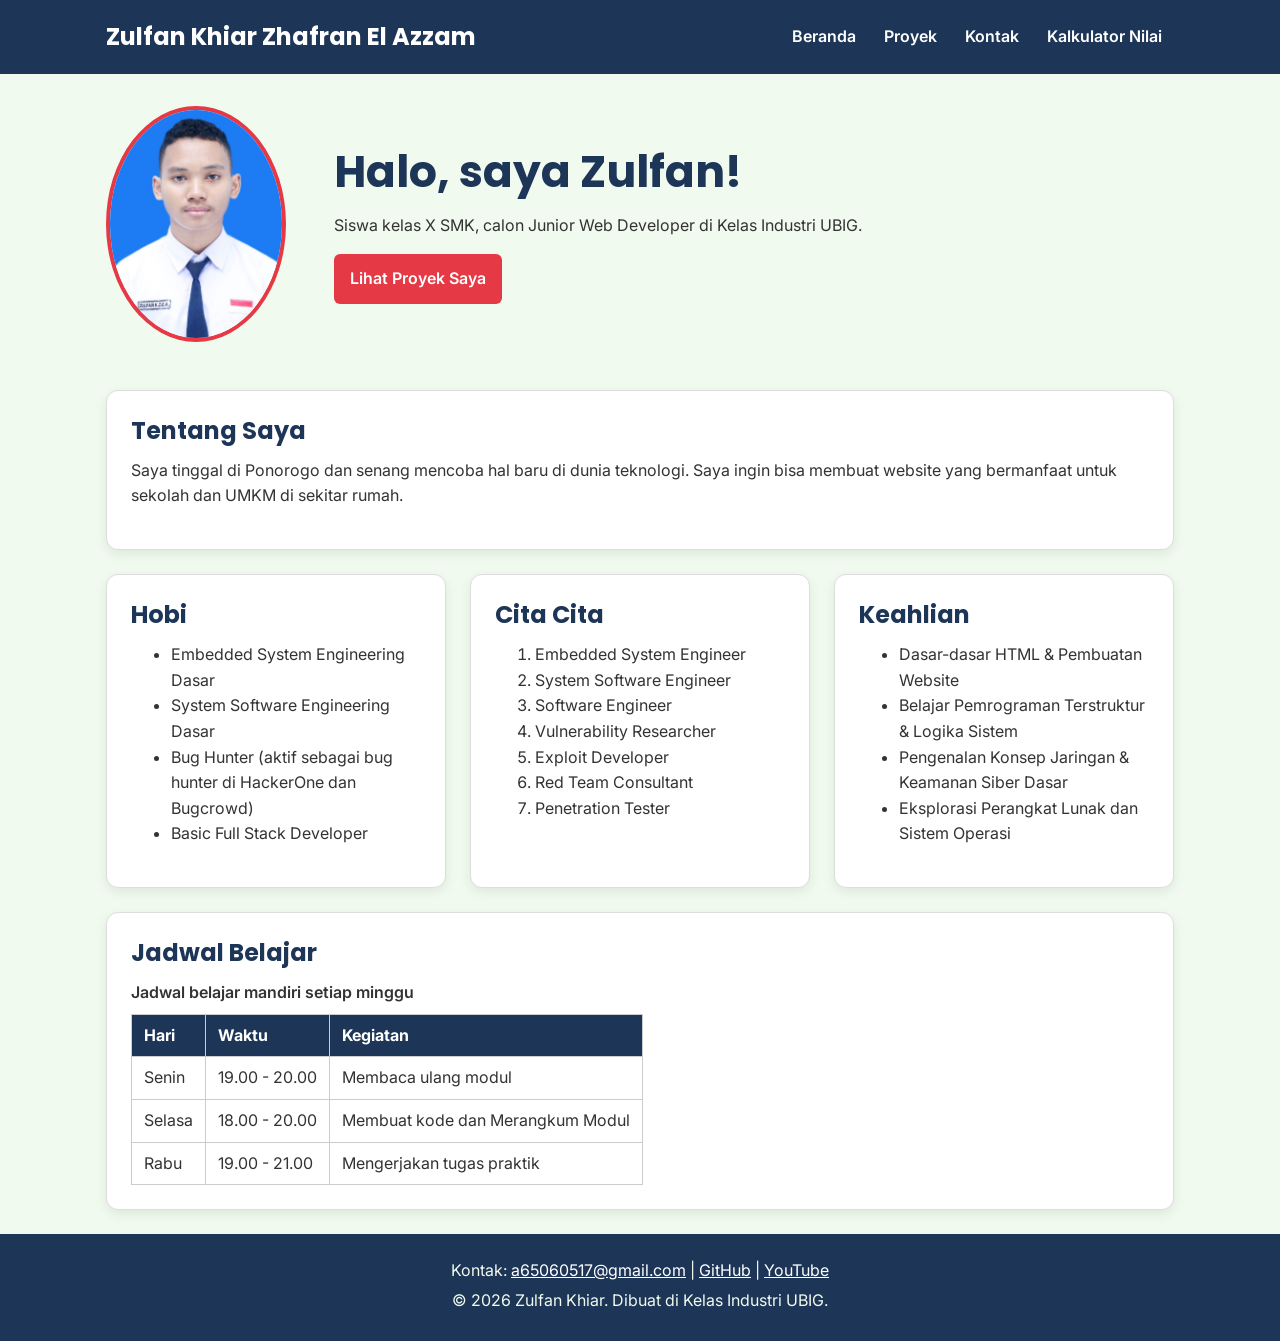
<file: index.html>
<!DOCTYPE html>
<html lang="id">

<head>
    <meta charset="UTF-8">
    <meta name="viewport" content="width=device-width, initial-scale=1.0">
    <title>Zulfan Khiar | Beranda</title>
    <link rel="icon" href="img/foto-profil.jpeg">
    <!-- Google Fonts -->
    <link rel="preconnect" href="https://fonts.googleapis.com">
    <link rel="preconnect" href="https://fonts.gstatic.com" crossorigin>
    <link href="https://fonts.googleapis.com/css2?family=Inter:wght@400;600&family=Poppins:wght@600;700&display=swap"
        rel="stylesheet">
    <!-- CSS Eksternal -->
    <link rel="stylesheet" href="css/style.css">
    <!-- JS Eksternal-->
    <script src="js/latihan.js" defer></script>
    <script src="js/logika.js" defer></script>
</head>

<body>

    <!-- 1. HEADER -->
    <header>
        <div class="container navbar">
            <h1>Zulfan Khiar Zhafran El Azzam</h1>
            <nav>
                <ul>
                    <li><a href="index.html">Beranda</a></li>
                    <li><a href="proyek.html">Proyek</a></li>
                    <li><a href="kontak.html">Kontak</a></li>
                    <li><a href="kalkulator.html">Kalkulator Nilai</a></li>
                </ul>
            </nav>
        </div>
    </header>

    <!-- 2. MAIN -->
    <main class="container">
        <!-- Kartu 1: Foto Profil dan Tentang Saya-->
        <section class="hero">
            <img src="img/foto-profil.jpeg" alt="foto Profil" width="180">
            <div>
                <h2>Halo, saya Zulfan!</h2>
                <p>Siswa kelas X SMK, calon Junior Web Developer di Kelas Industri UBIG.</p>
                <a href="proyek.html" class="tombol">Lihat Proyek Saya</a>
            </div>
        </section>
        <section class="kartu">
            <h2>Tentang Saya</h2>
            <p>
                Saya tinggal di Ponorogo dan senang mencoba hal baru di dunia
                teknologi. Saya ingin bisa membuat website yang bermanfaat untuk
                sekolah dan UMKM di sekitar rumah.
            </p>
        </section>

        <div class="daftar-kartu">
            <!-- Kartu 3: Hobi -->
            <section class="kartu">
                <h2>Hobi</h2>
                <ul>
                    <li>Embedded System Engineering Dasar</li>
                    <li>System Software Engineering Dasar</li>
                    <li>Bug Hunter (aktif sebagai bug hunter di HackerOne dan Bugcrowd)</li>
                    <li>Basic Full Stack Developer</li>
                </ul>
            </section>

            <!-- Kartu 4: Cita Cita -->
            <section class="kartu">
                <h2>Cita Cita</h2>
                <ol>
                    <li>Embedded System Engineer</li>
                    <li>System Software Engineer</li>
                    <li>Software Engineer</li>
                    <li>Vulnerability Researcher</li>
                    <li>Exploit Developer</li>
                    <li>Red Team Consultant</li>
                    <li>Penetration Tester</li>
                </ol>
            </section>

            <!-- Kartu 5: Keahlian -->
            <section class="kartu">
                <h2>Keahlian</h2>
                <ul>
                    <li>Dasar-dasar HTML & Pembuatan Website</li>
                    <li>Belajar Pemrograman Terstruktur & Logika Sistem</li>
                    <li>Pengenalan Konsep Jaringan & Keamanan Siber Dasar</li>
                    <li>Eksplorasi Perangkat Lunak dan Sistem Operasi</li>
                </ul>
            </section>
        </div>

        <!-- Kartu 6: Jadwal Belajar -->
        <section class="kartu">
            <h2>Jadwal Belajar</h2>
            <table>
                <caption>Jadwal belajar mandiri setiap minggu</caption>
                <thead>
                    <tr>
                        <th>Hari</th>
                        <th>Waktu</th>
                        <th>Kegiatan</th>
                    </tr>
                </thead>
                <tbody>
                    <tr>
                        <td>Senin</td>
                        <td>19.00 - 20.00</td>
                        <td>Membaca ulang modul</td>
                    </tr>
                    <tr>
                        <td>Selasa</td>
                        <td>18.00 - 20.00</td>
                        <td>Membuat kode dan Merangkum Modul</td>
                    </tr>
                    <tr>
                        <td>Rabu</td>
                        <td>19.00 - 21.00</td>
                        <td>Mengerjakan tugas praktik</td>
                    </tr>
                </tbody>
            </table>
        </section>
    </main>

    <!-- 3. FOOTER -->
    <footer>
        <p>Kontak:
            <a href="mailto:a65060517@gmail.com">a65060517@gmail.com</a> |
            <a href="https://github.com/" target="_blank">GitHub</a> |
            <a href="https://www.youtube.com/@zulfankhiar-10" target="_blank">YouTube</a>
        </p>
        <p>&copy; 2026 Zulfan Khiar. Dibuat di Kelas Industri UBIG.</p>
    </footer>

</body>

</html>
</file>
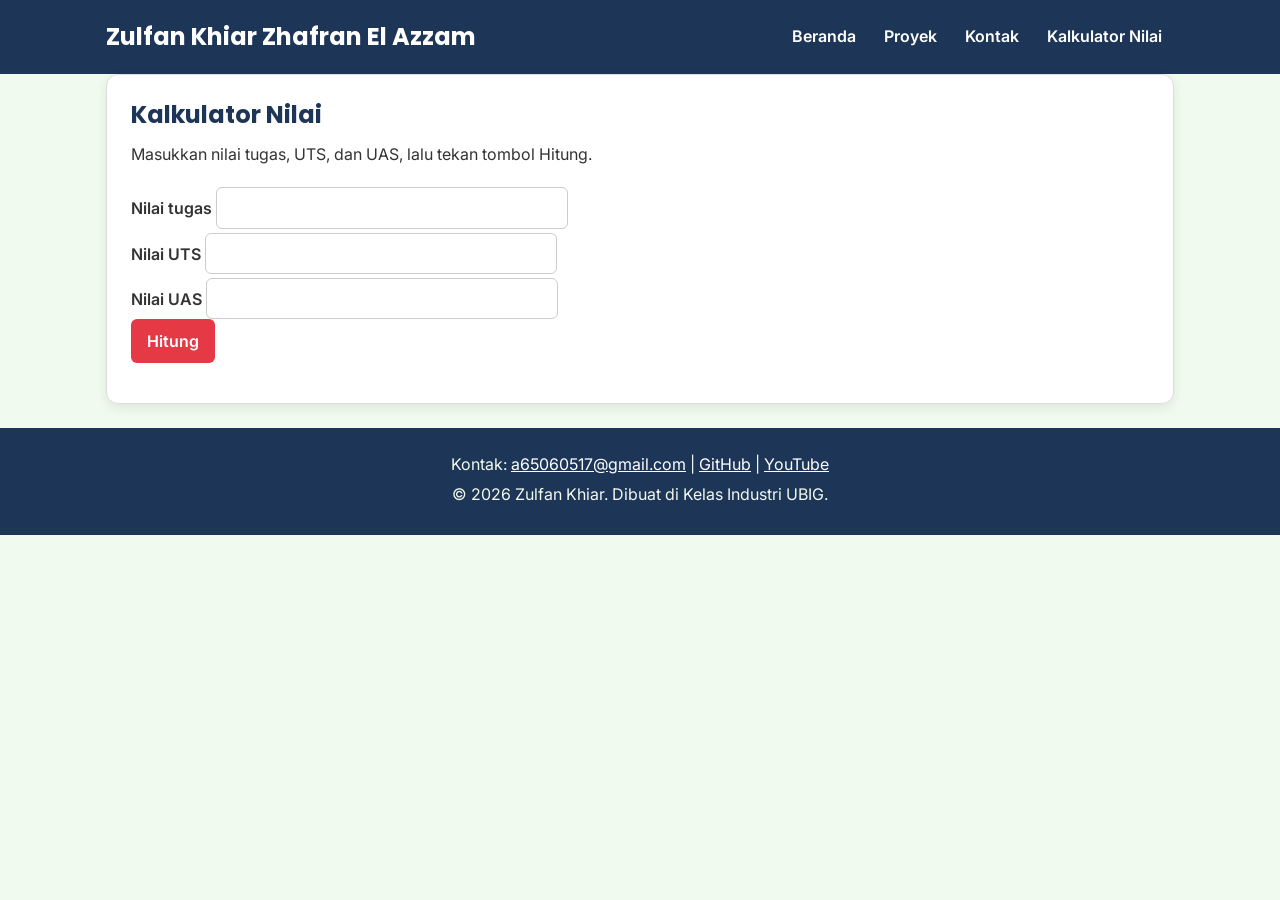
<file: kalkulator.html>
<!DOCTYPE html>
<html lang="id">

<head>
    <meta charset="UTF-8">
    <meta name="viewport" content="width=device-width, initial-scale=1.0">
    <title>Zulfan Khiar | Kalkulator Nilai</title>
    <link rel="icon" href="img/foto-profil.jpeg">
    <link rel="preconnect" href="https://fonts.googleapis.com">
    <link rel="preconnect" href="https://fonts.gstatic.com" crossorigin>
    <link href="https://fonts.googleapis.com/css2?family=Inter:wght@400;600&family=Poppins:wght@600;700&display=swap"
        rel="stylesheet">
    <link rel="stylesheet" href="css/style.css">
    <script src="js/kalkulator.js" defer></script>
</head>

<body>

    <header>
        <div class="container navbar">
            <h1>Zulfan Khiar Zhafran El Azzam</h1>
            <nav>
                <ul>
                    <li><a href="index.html">Beranda</a></li>
                    <li><a href="proyek.html">Proyek</a></li>
                    <li><a href="kontak.html">Kontak</a></li>
                    <li><a href="kalkulator.html">Kalkulator Nilai</a></li>
                </ul>
            </nav>
        </div>
    </header>

    <main class="container">
        <section class="kartu">
            <h2>Kalkulator Nilai</h2>
            <p>Masukkan nilai tugas, UTS, dan UAS, lalu tekan tombol Hitung.</p>

            <div>
                <label for="tugas">Nilai tugas</label>
                <input type="number" id="tugas" min="0" max="100">
            </div>

            <div>
                <label for="uts">Nilai UTS</label>
                <input type="number" id="uts" min="0" max="100">
            </div>

            <div>
                <label for="uas">Nilai UAS</label>
                <input type="number" id="uas" min="0" max="100">
            </div>

            <button type="button" id="btn-hitung" class="tombol">Hitung</button>
            <p id="hasil"></p>
        </section>
    </main>

    <footer>
        <p>Kontak:
            <a href="mailto:a65060517@gmail.com">a65060517@gmail.com</a> |
            <a href="https://github.com/" target="_blank">GitHub</a> |
            <a href="https://www.youtube.com/@zulfankhiar-10" target="_blank">YouTube</a>
        </p>
        <p>&copy; 2026 Zulfan Khiar. Dibuat di Kelas Industri UBIG.</p>
    </footer>

</body>

</html>
</file>
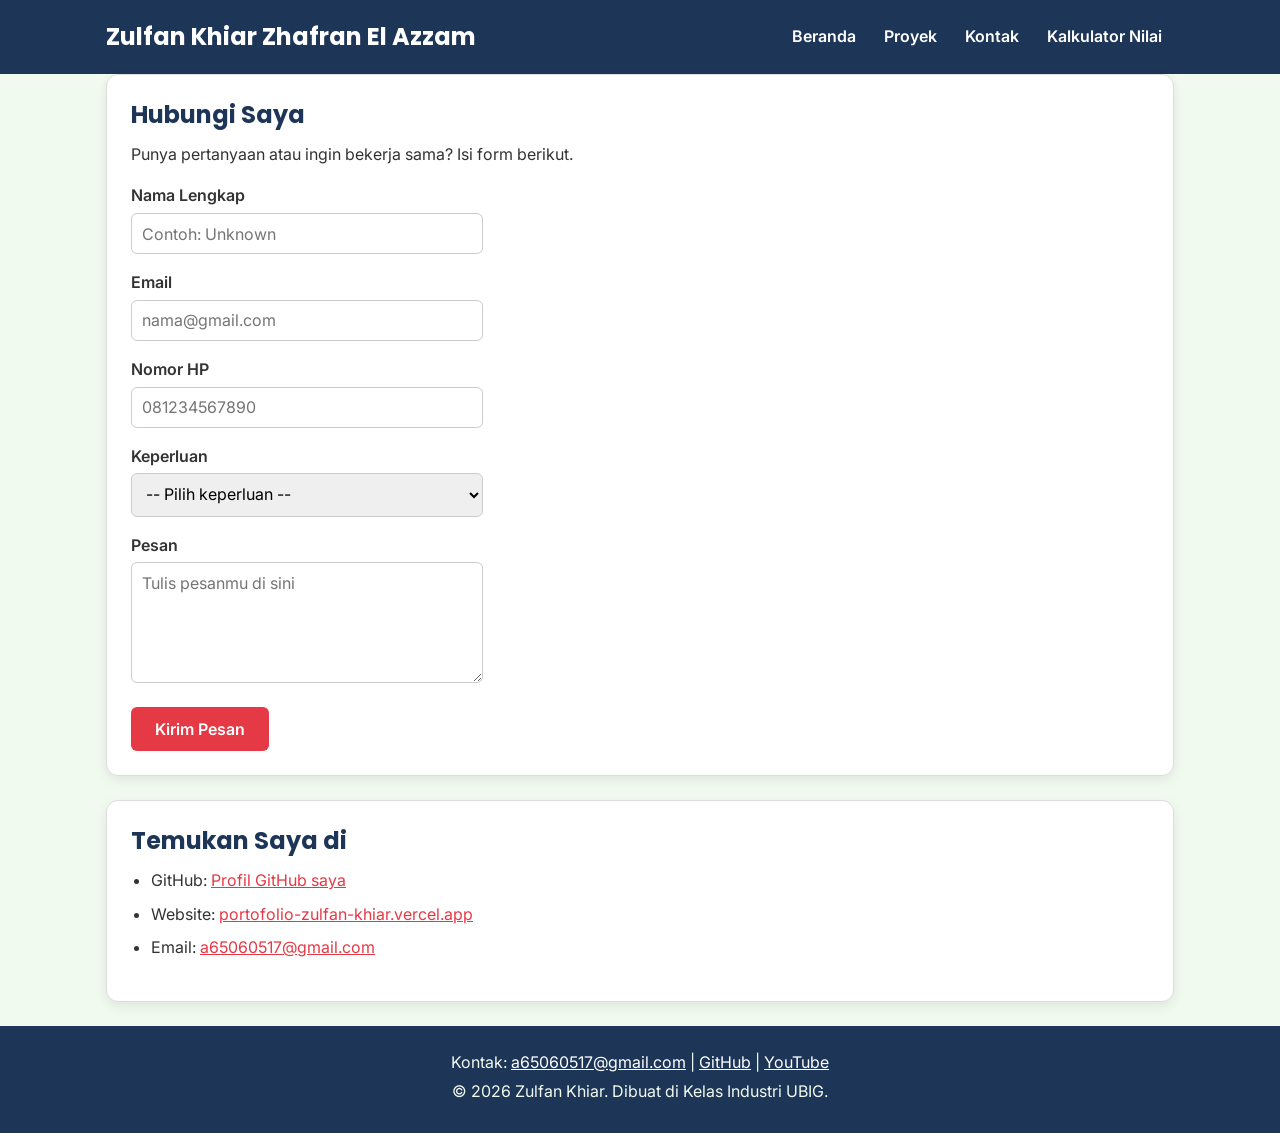
<file: kontak.html>
<!DOCTYPE html>
<html lang="id">

<head>
    <meta charset="UTF-8">
    <meta name="viewport" content="width=device-width, initial-scale=1.0">
    <title>Zulfan Khiar | Kontak</title>
    <link rel="icon" href="img/foto-profil.jpeg">
    <link rel="preconnect" href="https://fonts.googleapis.com">
    <link rel="preconnect" href="https://fonts.gstatic.com" crossorigin>
    <link href="https://fonts.googleapis.com/css2?family=Inter:wght@400;600&family=Poppins:wght@600;700&display=swap"rel="stylesheet">
    <link rel="stylesheet" href="css/style.css">
</head>

<body>
    <header>
        <div class="container navbar">
            <h1>Zulfan Khiar Zhafran El Azzam</h1>
            <nav>
                <ul>
                    <li><a href="index.html">Beranda</a></li>
                    <li><a href="proyek.html">Proyek</a></li>
                    <li><a href="kontak.html">Kontak</a></li>
                    <li><a href="kalkulator.html">Kalkulator Nilai</a></li>
                </ul>
            </nav>
        </div>
    </header>

    <main class="container">
        <section class="kartu-1">
            <h2>Hubungi Saya</h2>
            <p>Punya pertanyaan atau ingin bekerja sama? Isi form berikut.</p>

            <form>
                <p>
                    <label for="nama">Nama Lengkap</label><br>
                    <input type="text" id="nama" name="nama" placeholder="Contoh: Unknown" required>
                </p>

                <p>
                    <label for="email">Email</label><br>
                    <input type="email" id="email" name="email" placeholder="nama@gmail.com" required>
                </p>

                <p>
                    <label for="hp">Nomor HP</label><br>
                    <input type="tel" id="hp" name="hp" placeholder="081234567890" required>
                </p>

                <p>
                    <label for="keperluan">Keperluan</label><br>
                    <select id="keperluan" name="keperluan" required>
                        <option value="">-- Pilih keperluan --</option>
                        <option value="bertanya">Bertanya</option>
                        <option value="kerja-sama">Kerja sama proyek</option>
                        <option value="lainnya">Lainnya</option>
                    </select>
                </p>

                <p>
                    <label for="pesan">Pesan</label><br>
                    <textarea id="pesan" name="pesan" rows="5" cols="40" placeholder="Tulis pesanmu di sini"
                        required></textarea>
                </p>

                <button type="submit">Kirim Pesan</button>
            </form>
        </section>

        <section class="kartu-2">
            <h2>Temukan Saya di</h2>
            <ul>
                <li>GitHub: <a href="https://github.com/zulfankhiar" target="_blank">Profil GitHub saya</a></li>
                <li>Website: <a href="https://portofolio-zulfan-khiar.vercel.app">portofolio-zulfan-khiar.vercel.app</a></li>
                <li>Email: <a href="mailto:a65060517@gmail.com">a65060517@gmail.com</a></li>
            </ul>
        </section>
    </main>

    <footer>
        <p>Kontak:
            <a href="mailto:a65060517@gmail.com">a65060517@gmail.com</a> |
            <a href="https://github.com/" target="_blank">GitHub</a> |
            <a href="https://www.youtube.com/@zulfankhiar-10" target="_blank">YouTube</a>
        </p>
        <p>&copy; 2026 Zulfan Khiar. Dibuat di Kelas Industri UBIG.</p>
    </footer>
</body>

</html>
</file>
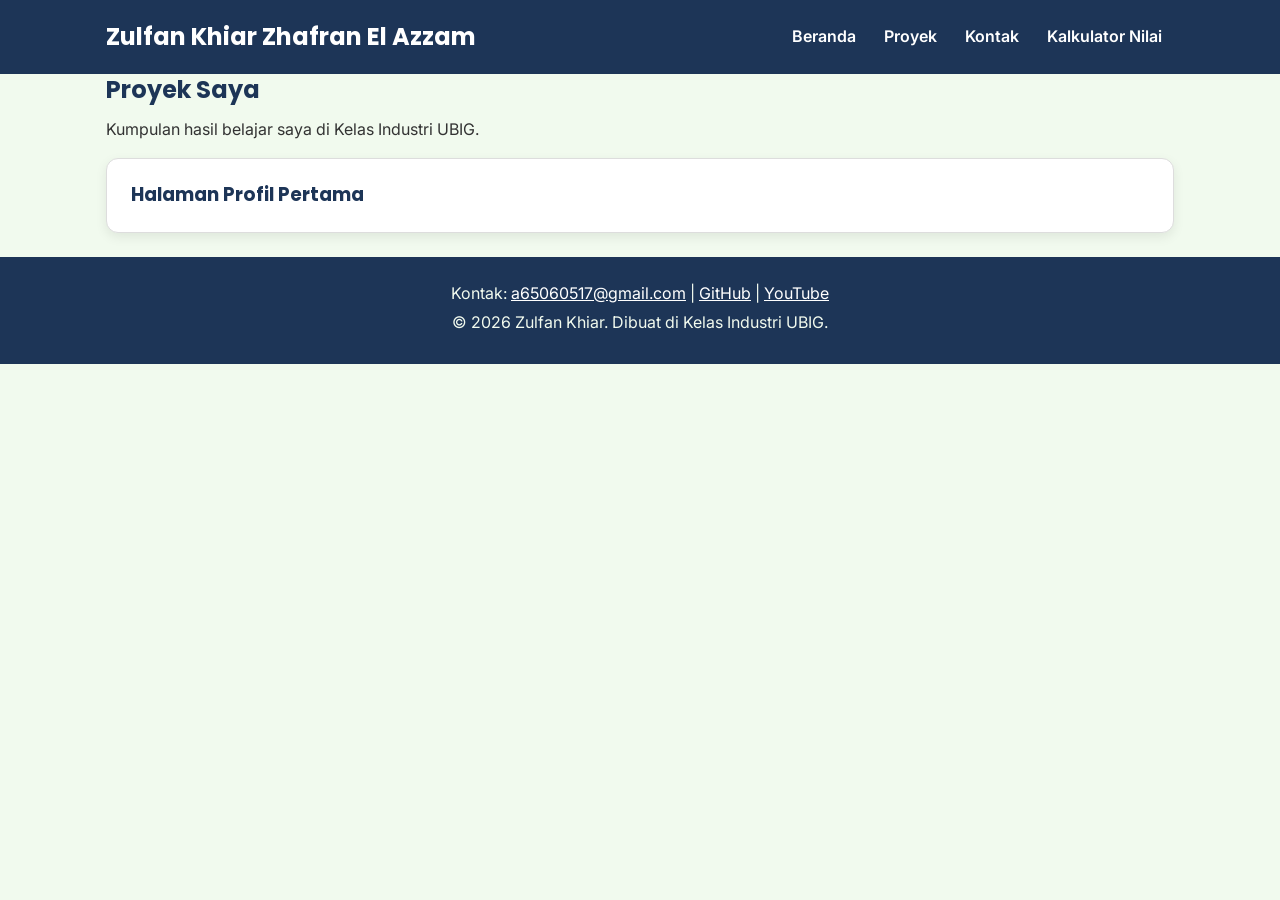
<file: proyek.html>
<!DOCTYPE html>
<html lang="id">

<head>
    <meta charset="UTF-8">
    <meta name="viewport" content="width=device-width, initial-scale=1.0">
    <title>Zulfan Khiar | Proyek</title>
    <link rel="icon" href="img/foto-profil.jpeg">
    <link rel="preconnect" href="https://fonts.googleapis.com">
    <link rel="preconnect" href="https://fonts.gstatic.com" crossorigin>
    <link href="https://fonts.googleapis.com/css2?family=Inter:wght@400;600&family=Poppins:wght@600;700&display=swap"rel="stylesheet">
    <link rel="stylesheet" href="css/style.css">
</head>

<body>
    <header>
        <div class="container navbar">
            <h1>Zulfan Khiar Zhafran El Azzam</h1>
            <nav>
                <ul>
                    <li><a href="index.html">Beranda</a></li>
                    <li><a href="proyek.html">Proyek</a></li>
                    <li><a href="kontak.html">Kontak</a></li>
                    <li><a href="kalkulator.html">Kalkulator Nilai</a></li>
                </ul>
            </nav>
        </div>
    </header>

    <main class="container">
        <section>
            <h2>Proyek Saya</h2>
            <p>Kumpulan hasil belajar saya di Kelas Industri UBIG.</p>
            <div class="daftar-kartu">
                <article class="kartu">
                    <h3>Halaman Profil Pertama</h3>
                    <!-- gambar dan deskripsi tidak berubah -->
                </article>
                <!-- kartu Form Kontak dan Tabel Jadwal Belajar tidak berubah -->
            </div>
        </section>
    </main>

    <footer>
        <p>Kontak:
            <a href="mailto:a65060517@gmail.com">a65060517@gmail.com</a> |
            <a href="https://github.com/" target="_blank">GitHub</a> |
            <a href="https://www.youtube.com/@zulfankhiar-10" target="_blank">YouTube</a>
        </p>
        <p>&copy; 2026 Zulfan Khiar. Dibuat di Kelas Industri UBIG.</p>
    </footer>
</body>

</html>
</file>
<file: css/style.css>
/* Gaya portofolio Zulfan Khiar
1. Palet: #1D3557 (utama), #E63946 (aksen), #F1FAEE (latar)
2. Huruf: Poppins (judul), Inter (isi)
3. Tata letak: mobile first, titik ubah 768px (tablet) dan 1024px (laptop) */

/* 1. Reset */
* {
    box-sizing: border-box;
    margin: 0;
}

img {
    max-width: 100%;
    height: auto;
}

/* 2. Dasar halaman: warna dan huruf */
body {
    font-family: "Inter", Arial, sans-serif;
    font-size: 1rem;
    line-height: 1.6;
    color: #333333;
    background-color: #F1FAEE;
}

h1,
h2,
h3 {
    font-family: "Poppins", Arial, sans-serif;
    color: #1D3557;
    line-height: 1.3;
}

h2 {
    margin-bottom: 0.75rem;
}

p,
ul,
ol {
    margin-bottom: 1rem;
}

a {
    color: #E63946;
}

/* 3. Wadah, header, dan menu */
.container {
    max-width: 1100px;
    margin: 0 auto;
    padding: 0 1rem;
}

header {
    background-color: #1D3557;
    color: #FFFFFF;
    padding: 1rem 0;
}

header h1 {
    color: #FFFFFF;
    font-size: 1.5rem;
}

.navbar {
    display: flex;
    flex-wrap: wrap;
    justify-content: space-between;
    align-items: center;
    gap: 0.5rem;
}

nav ul {
    display: flex;
    gap: 0.25rem;
    padding: 0;
    margin: 0;
    list-style: none;
}

nav a {
    display: inline-block;
    padding: 0.5rem 0.75rem;
    border-radius: 6px;
    color: #FFFFFF;
    font-weight: 600;
    text-decoration: none;
}

/* 4. Isi utama, hero, dan kartu */
main {
    padding: 1.5rem;
}

.hero {
    display: flex;
    flex-direction: column;
    align-items: center;
    gap: 1.5rem;
    padding: 1rem 0 2rem;
    text-align: center;
}

.hero img {
    border: 4px solid #E63946;
    border-radius: 50%;
}

.hero h2 {
    font-size: 2rem;
}

.tombol {
    display: inline-block;
    padding: 0.75rem 1rem;
    border-radius: 6px;
    background-color: #E63946;
    color: #FFFFFF;
    font-weight: 600;
    text-decoration: none;
}

.kartu {
    background-color: #FFFFFF;
    padding: 1rem;
    margin-bottom: 1.5rem;
    border: 1px solid #DDDDDD;
    border-radius: 12px;
    box-shadow: 0 4px 12px rgba(0, 0, 0, 0.08);
}

.daftar-kartu {
    display: flex;
    flex-wrap: wrap;
    gap: 1.5rem;
    margin-bottom: 1.5rem;
}

.daftar-kartu .kartu {
    flex: 1 1 280px;
    margin-bottom: 0;
}

/* Tambahan untuk Kartu di Halaman Kontak */
.kartu-1,
.kartu-2 {
    background-color: #FFFFFF;
    padding: 1.5rem;
    margin-bottom: 1.5rem;
    border: 1px solid #DDDDDD;
    border-radius: 12px;
    box-shadow: 0 4px 12px rgba(0, 0, 0, 0.08);
}

.kartu-2 ul {
    padding-left: 1.25rem;
    list-style-type: disc;
}

.kartu-2 li {
    margin-bottom: 0.5rem;
}

article img {
    border-radius: 8px;
    border: 1px solid #DDDDDD;
}

/* 5. Tabel */
table {
    border-collapse: collapse;
}

caption {
    font-weight: 600;
    text-align: left;
    margin-bottom: 0.5rem;
}

th,
td {
    border: 1px solid #CCCCCC;
    padding: 0.5rem 0.75rem;
    text-align: left;
}

th {
    background-color: #1D3557;
    color: #FFFFFF;
}

/* 6. Form */
label {
    font-weight: 600;
}

input,
select,
textarea {
    width: 100%;
    max-width: 22rem;
    padding: 0.6rem;
    margin-top: 0.25rem;
    border: 1px solid #CCCCCC;
    border-radius: 6px;
    font-family: inherit;
    font-size: 1rem;
}

button {
    padding: 0.75rem 1.5rem;
    border: none;
    border-radius: 6px;
    background-color: #E63946;
    color: #FFFFFF;
    font-family: inherit;
    font-size: 1rem;
    font-weight: 600;
    cursor: pointer;
}

/* 7. Footer */
footer {
    background-color: #1D3557;
    color: #F1FAEE;
    text-align: center;
    padding: 1.5rem;
}

footer p {
    margin-bottom: 0.25rem;
}

footer a {
    color: #FFFFFF;
}

/* 8. Tablet: lebar layar 768px ke atas */
@media (min-width: 768px) {
    .hero {
        flex-direction: row;
        padding: 2rem 0 3rem;
        text-align: left;
    }

    .kartu {
        padding: 1.5rem;
    }
}

/* 9. Laptop: lebar layar 1024px ke atas */
@media (min-width: 1024px) {
    main {
        padding: 2.5rem 0;
    }

    .hero {
        gap: 3rem;
    }

    .hero h2 {
        font-size: 2.75rem;
    }
}
</file>
